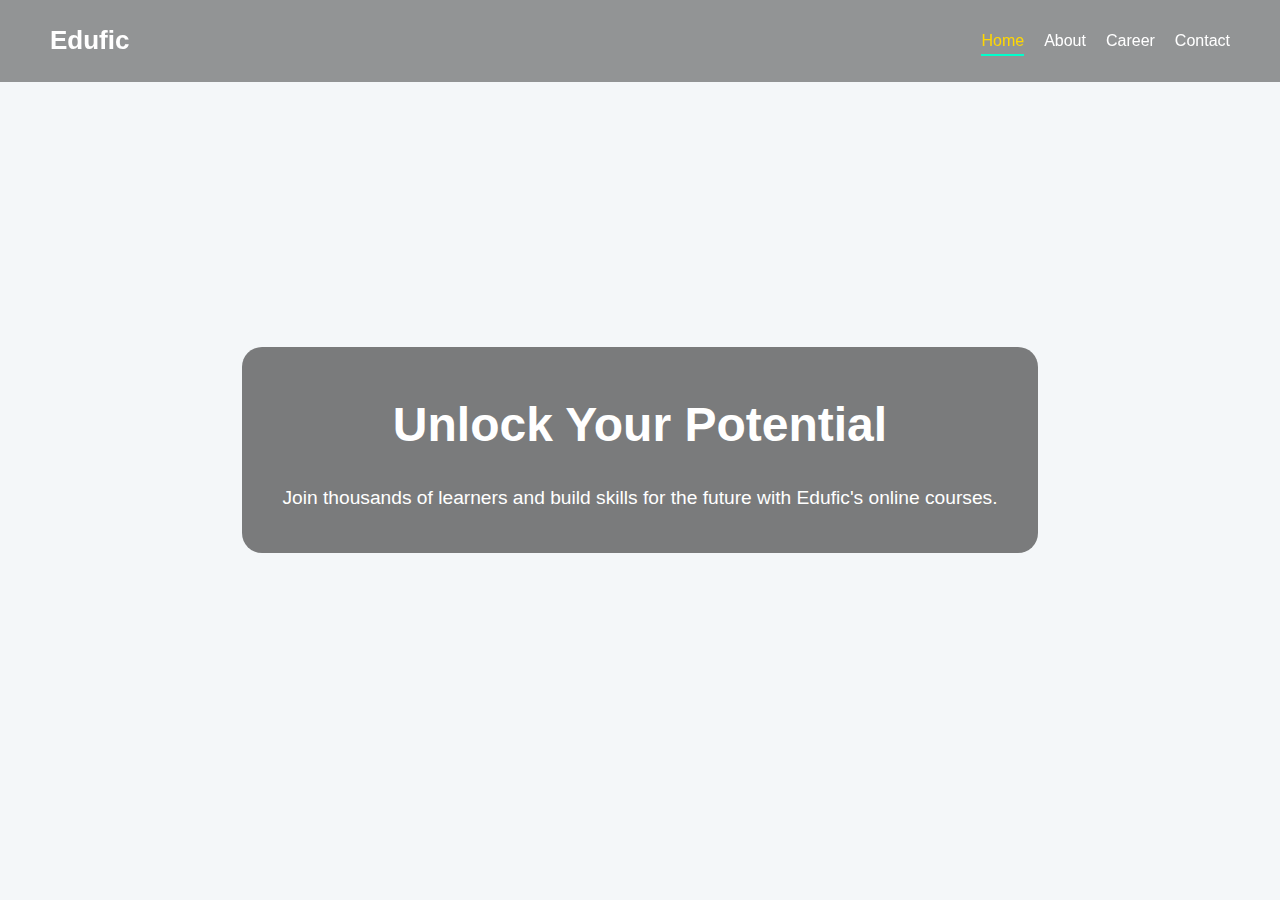
<file: index.html>
<!DOCTYPE html>
<html lang="en">

<head>
    <meta charset="UTF-8">
    <meta name="viewport" content="width=device-width, initial-scale=1.0">
    <title>Edufic - Home</title>
    <link rel="stylesheet" href="style.css">
</head>

<body>

    <!-- Header -->
    <header>
        <h1>Edufic</h1>
        <nav>
            <ul>
                <li><a href="index.html" class="active">Home</a></li>
                <li><a href="about.html">About</a></li>
                <li><a href="career.html">Career</a></li>
                <li><a href="contact.html">Contact</a></li>

            </ul>
        </nav>
    </header>

    <!-- Hero Section -->
    <section id="hero"
        style="background-image:url('https://images.unsplash.com/photo-1522202176988-66273c2fd55f?auto=format&fit=crop&w=1470&q=80');"
        class="show">
        <div class="hero-overlay">
            <h2>Unlock Your Potential</h2>
            <p>Join thousands of learners and build skills for the future with Edufic's online courses.</p>
        </div>
    </section>

    <!-- Optional: remove the rest of the sections -->
    <!-- <section id="about-preview"> ... </section>
<section id="career-preview"> ... </section>
<footer> ... </footer> -->

    <script src="script.js"></script>
</body>

</html>
</file>
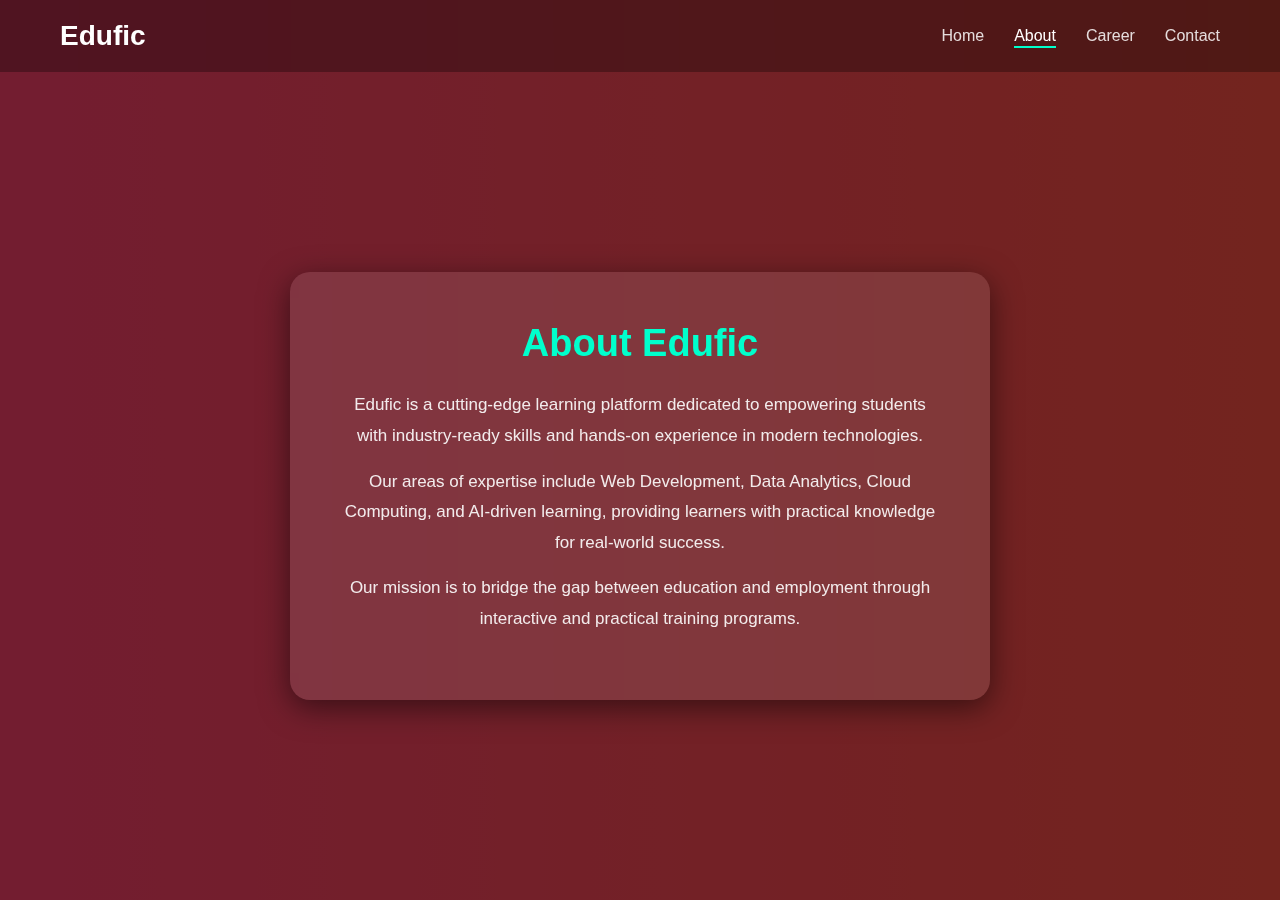
<file: about.html>
<!DOCTYPE html>
<html lang="en">

<head>
    <meta charset="UTF-8">
    <title>Edufic - About</title>
    <meta name="viewport" content="width=device-width, initial-scale=1.0">

    <style>
        /* RESET & BASIC */
        * {
            margin: 0;
            padding: 0;
            box-sizing: border-box;
            font-family: 'Segoe UI', Tahoma, Geneva, Verdana, sans-serif;
        }

        html,
        body {
            height: 100%;
        }

        /* FULLSCREEN ANIMATED GRADIENT BACKGROUND */
        body {
            background: linear-gradient(270deg, #667eea, #764ba2, #ff6a00, #ff416c);
            background-size: 800% 800%;
            animation: gradientAnimation 20s ease infinite;
            color: white;
        }

        @keyframes gradientAnimation {
            0% {
                background-position: 0% 50%;
            }

            50% {
                background-position: 100% 50%;
            }

            100% {
                background-position: 0% 50%;
            }
        }

        /* DARK OVERLAY */
        .overlay {
            background: rgba(0, 0, 0, 0.55);
            height: 100%;
            width: 100%;
            display: flex;
            flex-direction: column;
        }

        /* NAVBAR */
        header {
            display: flex;
            justify-content: space-between;
            align-items: center;
            padding: 20px 60px;
            backdrop-filter: blur(10px);
            background: rgba(0, 0, 0, 0.3);
            position: sticky;
            top: 0;
            z-index: 10;
        }

        header h1 {
            font-size: 28px;
            font-weight: bold;
        }

        nav ul {
            list-style: none;
            display: flex;
            gap: 30px;
        }

        nav a {
            color: white;
            text-decoration: none;
            font-weight: 500;
            font-size: 16px;
            opacity: 0.85;
            padding-bottom: 2px;
            transition: all 0.3s ease;
        }

        nav a:hover,
        nav a.active {
            opacity: 1;
            border-bottom: 2px solid #00ffcc;
        }

        /* ABOUT CONTENT */
        .content {
            flex: 1;
            display: flex;
            justify-content: center;
            align-items: center;
            padding: 40px 20px;
        }

        .about-box {
            background: rgba(255, 255, 255, 0.1);
            backdrop-filter: blur(10px);
            border-radius: 20px;
            padding: 50px;
            max-width: 700px;
            text-align: center;
            box-shadow: 0 8px 30px rgba(0, 0, 0, 0.5);
            transition: transform 0.3s ease;
        }

        .about-box:hover {
            transform: translateY(-10px) scale(1.02);
        }

        .about-box h2 {
            font-size: 38px;
            margin-bottom: 25px;
            color: #00ffcc;
        }

        .about-box p {
            font-size: 17px;
            line-height: 1.8;
            margin-bottom: 15px;
            opacity: 0.9;
        }

        /* RESPONSIVE */
        @media (max-width: 768px) {
            header {
                flex-direction: column;
                padding: 20px;
            }

            .about-box {
                padding: 30px 20px;
            }

            nav ul {
                flex-direction: column;
                gap: 15px;
            }
        }
    </style>
</head>

<body>

    <div class="overlay">

        <!-- NAVBAR -->
        <header>
            <h1>Edufic</h1>
            <nav>
                <ul>
                    <li><a href="index.html">Home</a></li>
                    <li><a href="#" class="active">About</a></li>
                    <li><a href="career.html">Career</a></li>
                    <li><a href="contact.html">Contact</a></li>
                </ul>
            </nav>
        </header>

        <!-- ABOUT CONTENT -->
        <div class="content">
            <div class="about-box">
                <h2>About Edufic</h2>
                <p>
                    Edufic is a cutting-edge learning platform dedicated to empowering students
                    with industry-ready skills and hands-on experience in modern technologies.
                </p>
                <p>
                    Our areas of expertise include Web Development, Data Analytics, Cloud Computing,
                    and AI-driven learning, providing learners with practical knowledge for real-world success.
                </p>
                <p>
                    Our mission is to bridge the gap between education and employment through
                    interactive and practical training programs.
                </p>
            </div>
        </div>

    </div>

</body>

</html>
</file>
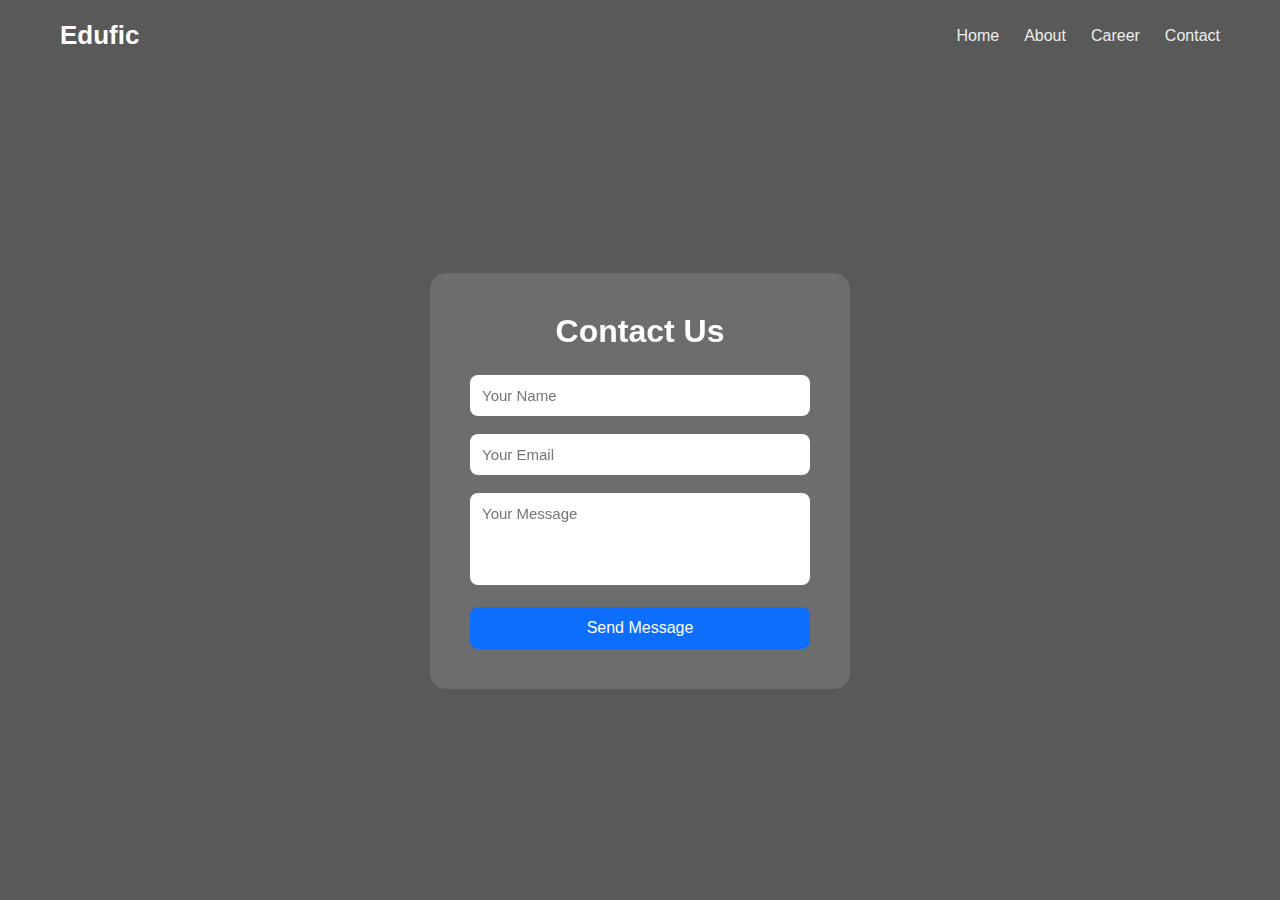
<file: contact.html>
<!DOCTYPE html>
<html lang="en">

<head>
    <meta charset="UTF-8">
    <title>Edufic - Contact</title>
    <meta name="viewport" content="width=device-width, initial-scale=1.0">

    <style>
        * {
            margin: 0;
            padding: 0;
            box-sizing: border-box;
            font-family: Arial, sans-serif;
        }

        html,
        body {
            height: 100%;
        }

        /* FULL BACKGROUND */
        body {
            background: url('https://images.unsplash.com/photo-1521737604893-d14cc237f11d?auto=format&fit=crop&w=1600&q=80') no-repeat center center/cover;
        }

        /* DARK OVERLAY */
        .overlay {
            background: rgba(0, 0, 0, 0.65);
            height: 100%;
            width: 100%;
        }

        /* NAVBAR */
        header {
            display: flex;
            justify-content: space-between;
            align-items: center;
            padding: 20px 60px;
            color: white;
        }

        header h1 {
            font-size: 26px;
        }

        nav ul {
            list-style: none;
            display: flex;
            gap: 25px;
        }

        nav a {
            color: white;
            text-decoration: none;
            font-size: 16px;
            opacity: 0.9;
        }

        nav a:hover {
            opacity: 1;
            border-bottom: 2px solid #0d6efd;
        }

        /* HERO CONTENT */
        .content {
            display: flex;
            justify-content: center;
            align-items: center;
            height: calc(100% - 80px);
        }

        .contact-box {
            background: rgba(255, 255, 255, 0.12);
            backdrop-filter: blur(6px);
            padding: 40px;
            border-radius: 16px;
            width: 100%;
            max-width: 420px;
            color: white;
        }

        .contact-box h2 {
            text-align: center;
            margin-bottom: 25px;
            font-size: 32px;
        }

        .form-group {
            margin-bottom: 18px;
        }

        input,
        textarea {
            width: 100%;
            padding: 12px;
            border-radius: 8px;
            border: none;
            outline: none;
            font-size: 15px;
        }

        textarea {
            resize: none;
        }

        button {
            width: 100%;
            padding: 12px;
            border: none;
            border-radius: 8px;
            background: #0d6efd;
            color: white;
            font-size: 16px;
            cursor: pointer;
        }

        button:hover {
            background: #084298;
        }

        /* RESPONSIVE */
        @media (max-width: 768px) {
            header {
                padding: 20px;
                flex-direction: column;
                gap: 10px;
            }

            .contact-box {
                margin: 20px;
            }
        }
    </style>
</head>

<body>

    <div class="overlay">

        <!-- NAVBAR -->
        <header>
            <h1>Edufic</h1>
            <nav>
                <ul>
                    <li><a href="index.html">Home</a></li>
                    <li><a href="about.html">About</a></li>
                    <li><a href="career.html">Career</a></li>
                    <li><a href="contact.html">Contact</a></li>
                

                </ul>
            </nav>
        </header>

        <!-- CENTER CONTENT -->
        <div class="content">
            <div class="contact-box">
                <h2>Contact Us</h2>

                <form>
                    <div class="form-group">
                        <input type="text" placeholder="Your Name" required>
                    </div>

                    <div class="form-group">
                        <input type="email" placeholder="Your Email" required>
                    </div>

                    <div class="form-group">
                        <textarea rows="4" placeholder="Your Message" required></textarea>
                    </div>

                    <button type="submit">Send Message</button>
                </form>
            </div>
        </div>

    </div>

</body>

</html>
</file>
<file: style.css>
/* Reset */
* {
    margin: 0;
    padding: 0;
    box-sizing: border-box;
    font-family: 'Poppins', sans-serif;
}

body {
    line-height: 1.6;
    background-color: #f4f7f9;
    color: #333;
    scroll-behavior: smooth;
    transition: background-color 0.3s, color 0.3s;
}

/* Dark Mode */
body.dark-mode {
    background-color: #121212;
    color: #f4f7f9;
}

/* Header */
header {
    display: flex;
    justify-content: space-between;
    align-items: center;
    padding: 20px 50px;
    background-color: #007bff;
    color: #fff;
    position: fixed;
    width: 100%;
    top: 0;
    z-index: 1000;
    transition: background 0.3s;
}

header.scrolled {
    background-color: #0056b3;
}

header h1 {
    font-size: 1.8rem;
    font-weight: 700;
}

nav ul {
    list-style: none;
    display: flex;
    gap: 20px;
}

nav ul li a {
    color: #fff;
    text-decoration: none;
    font-weight: 500;
    transition: color 0.3s;
}

nav ul li a.active,
nav ul li a:hover {
    color: #ffd700;
}

/* Hamburger menu */
.hamburger {
    display: none;
    flex-direction: column;
    cursor: pointer;
}

.hamburger div {
    width: 25px;
    height: 3px;
    background-color: #fff;
    margin: 4px;
}

/* Hero Section */
#hero {
    height: 80vh;
    display: flex;
    justify-content: center;
    align-items: center;
    background-size: cover;
    background-position: center;
    position: relative;
    text-align: center;
    color: #fff;
}

/* Overlay Box */
.hero-overlay {
    background-color: rgba(0, 123, 255, 0.7);
    padding: 40px 60px;
    border-radius: 15px;
    max-width: 800px;
    animation: fadeInUp 1s ease forwards;
}

/* Hero Text */
#hero h2 {
    font-size: 3rem;
    margin-bottom: 20px;
}

#hero p {
    font-size: 1.2rem;
}

/* About and Career Sections */
section {
    padding: 100px 50px;
    position: relative;
    z-index: 1;
    color: #fff;
}

section h2 {
    text-align: center;
    margin-bottom: 50px;
    font-size: 2.5rem;
    opacity: 0;
    transform: translateY(20px);
    transition: all 0.6s ease;
}

section.show h2 {
    opacity: 1;
    transform: translateY(0);
}

section p {
    max-width: 800px;
    margin: auto;
    text-align: center;
    font-size: 1.1rem;
}

/* Cards */
.card-container {
    display: flex;
    flex-wrap: wrap;
    justify-content: center;
    gap: 30px;
}

.card {
    background-color: #f0f0f0;
    /* Colored background behind image */
    border-radius: 15px;
    width: 300px;
    height: 380px;
    overflow: hidden;
    cursor: pointer;
    position: relative;
    transition: transform 0.5s, box-shadow 0.5s;
    box-shadow: 0 4px 15px rgba(0, 0, 0, 0.2);
    opacity: 0;
    transform: translateY(20px);
    display: flex;
    flex-direction: column;
}

/* Card Image */
.card img {
    width: 100%;
    height: 220px;
    object-fit: cover;
    transition: transform 0.5s, filter 0.5s;
    border-radius: 10px 10px 0 0;
}

/* Hover */
.card:hover img {
    transform: scale(1.1);
    filter: brightness(1.2);
}

.card:hover {
    transform: translateY(-10px);
    box-shadow: 0 15px 30px rgba(0, 0, 0, 0.3);
}

.card-content {
    padding: 15px;
    display: flex;
    flex-direction: column;
    justify-content: center;
    flex: 1;
}

.card h3 {
    margin-bottom: 10px;
    color: #007bff;
}

.card.show {
    opacity: 1;
    transform: translateY(0);
}

/* Buttons */
button,
.btn {
    background-color: #ffd700;
    color: #000;
    padding: 12px 25px;
    border: none;
    border-radius: 8px;
    cursor: pointer;
    font-weight: 500;
    transition: all 0.4s;
}

button:hover,
.btn:hover {
    background-color: #e6c200;
    transform: scale(1.1);
}

/* Footer */
footer {
    background-color: #007bff;
    color: #fff;
    text-align: center;
    padding: 20px;
}

/* Animations */
@keyframes fadeInUp {
    0% {
        opacity: 0;
        transform: translateY(20px);
    }

    100% {
        opacity: 1;
        transform: translateY(0);
    }
}

/* Responsive */
@media(max-width:768px) {
    nav ul {
        display: none;
        flex-direction: column;
        background-color: #007bff;
        position: absolute;
        top: 70px;
        right: 50px;
        padding: 20px;
        border-radius: 10px;
    }

    nav ul.active {
        display: flex;
    }

    .hamburger {
        display: flex;
    }

    #hero h2 {
        font-size: 2rem;
    }

    #hero p {
        font-size: 1rem;
    }

    .hero-overlay {
        padding: 20px 30px;
    }

    section {
        padding: 80px 20px;
    }

    section h2 {
        font-size: 2rem;
    }
}
/* Contact Hero Section */
#contact-hero {
    height: 50vh;
    display: flex;
    justify-content: center;
    align-items: center;
    background-size: cover;
    background-position: center;
    text-align: center;
    color: #fff;
}

#contact-hero .hero-overlay {
    background-color: rgba(0, 123, 255, 0.7);
    padding: 30px 50px;
    border-radius: 15px;
}

/* Contact Form Section */
#contact-form-section {
    padding: 80px 20px;
    background-color: #f4f7f9;
    display: flex;
    justify-content: center;
    align-items: center;
}

.contact-container {
    width: 100%;
    max-width: 600px;
    background-color: #fff;
    padding: 40px 30px;
    border-radius: 15px;
    box-shadow: 0 8px 25px rgba(0, 0, 0, 0.15);
}

.contact-container form .form-group {
    margin-bottom: 20px;
    display: flex;
    flex-direction: column;
}

.contact-container input,
.contact-container textarea {
    padding: 15px;
    border-radius: 10px;
    border: 1px solid #ccc;
    font-size: 1rem;
    width: 100%;
    resize: none;
    box-sizing: border-box;
}

.contact-container textarea {
    min-height: 120px;
}

.contact-container button {
    background-color: #ffd700;
    color: #000;
    padding: 15px;
    font-size: 1rem;
    border: none;
    border-radius: 10px;
    cursor: pointer;
    transition: all 0.3s;
}

.contact-container button:hover {
    background-color: #e6c200;
    transform: scale(1.05);
}

/* Responsive */
@media(max-width:768px) {
    .contact-container {
        padding: 30px 20px;
    }

    #contact-hero .hero-overlay {
        padding: 20px 30px;
    }
}
/* RESET DEFAULT MARGINS/PADDING */
* {
    margin: 0;
    padding: 0;
    box-sizing: border-box;
}

/* BODY & HTML FULL HEIGHT */
html,
body {
    height: 100%;
    font-family: 'Segoe UI', Tahoma, Geneva, Verdana, sans-serif;
}

/* HEADER */
header {
    display: flex;
    justify-content: space-between;
    align-items: center;
    padding: 20px 50px;
    background: rgba(0, 0, 0, 0.4);
    color: white;
    position: fixed;
    width: 100%;
    top: 0;
    z-index: 10;
}

header h1 {
    font-size: 26px;
}

nav ul {
    list-style: none;
    display: flex;
    gap: 20px;
}

nav a {
    color: white;
    text-decoration: none;
    font-size: 16px;
    padding: 5px 0;
}

nav a.active {
    border-bottom: 2px solid #00ffcc;
}

/* HERO SECTION FULL SCREEN */
#hero {
    height: 100vh;
    /* full viewport height */
    background-size: cover;
    background-position: center;
    display: flex;
    justify-content: center;
    align-items: center;
    position: relative;
    margin-top: 0;
    /* remove extra space */
}

.hero-overlay {
    background: rgba(0, 0, 0, 0.5);
    padding: 40px;
    border-radius: 20px;
    text-align: center;
    color: white;
}

.hero-overlay h2 {
    font-size: 3rem;
    margin-bottom: 15px;
}

.hero-overlay p {
    font-size: 1.2rem;
    line-height: 1.5;
}

/* REMOVE WHITE SPACE FROM BODY AFTER HERO */
body {
    overflow-x: hidden;
    /* prevent horizontal scroll */
}
</file>
